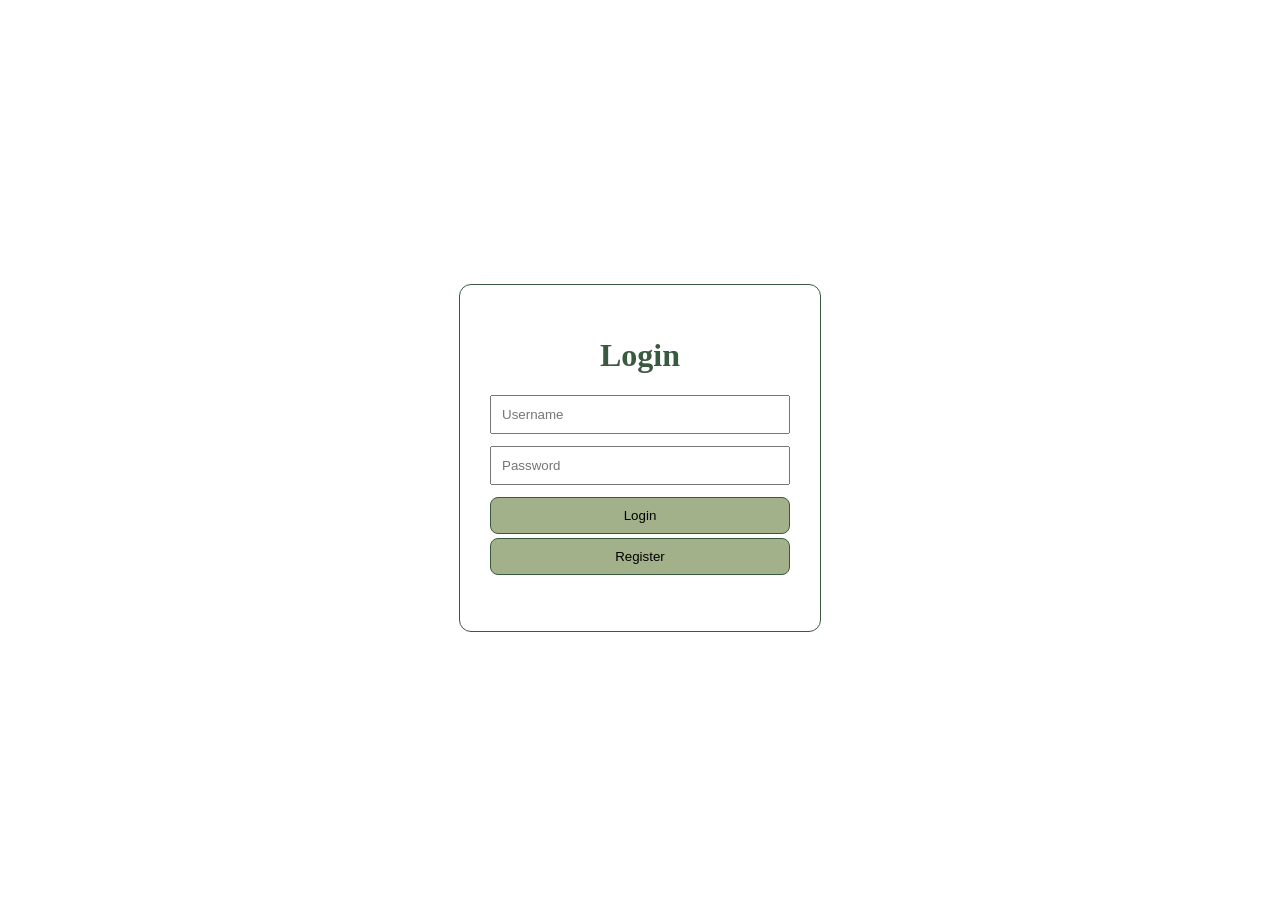
<file: template/login.html>
<!DOCTYPE html>
<html lang="en">
<head>
    <title>Login</title>
    <meta charset="UTF-8">
    <style>
        body {
            display: flex;
            align-items: center;
            justify-content: center;
            height: 100vh;
            flex-direction: column;
            }
        div{
            padding: 30px;
            border: 1px solid #3a5a40;
            border-radius: 12px;
            width: 300px;
        }
        h1 {
            text-align: center;
            color: #3a5a40;
        }
        input {
            width: 100%;
            padding: 10px;
            margin-bottom: 12px;
            box-sizing: border-box;
        }
        button {
            width: 100%;
            padding: 10px;
            margin: 0 0 4px 0;
            background: #a3b18a;
            border: 1px solid #3a5a40;
            border-radius: 8px;
            cursor: pointer;
        }
    </style>
</head>
<body>
    <div>
        <h1>Login</h1>
        <form id="login_form">
            <input type="text" id="username" placeholder="Username" required>
            <input type="password" id="password" placeholder="Password" required>
            <button type="submit">Login</button>
            <button type="submit" onclick="window.location.href='/register'">Register</button>
        </form>
        <h1 id="login_message"></h1>
    </div>

<script>
    const login_form = document.getElementById("login_form");
    login_form.addEventListener("submit", async function(event) {
        event.preventDefault();
        const username = document.getElementById("username").value;
        const password = document.getElementById("password").value;
        const form_data = new URLSearchParams();
        form_data.append("username", username);
        form_data.append("password", password);
        try {
            const response = await fetch("/user/login", {
                method: "POST",
                headers: {
                    "Content-Type": "application/x-www-form-urlencoded"
                },
                body: form_data,
                credentials: "same-origin"
            });
            const data = await response.json();
            if (!response.ok) {
                document.getElementById("login_message").textContent =
                    data.detail;
                return;
            }
            sessionStorage.setItem("access_token", data.access_token);
            document.getElementById("login_message").textContent ="login is successful. "
            window.location.href="/"
        }   
        catch(error) {
            console.log(error);
            document.getElementById("login_message").textContent =
                "Something went wrong";
        }
    });

</script>
</body>
</html>
</file>
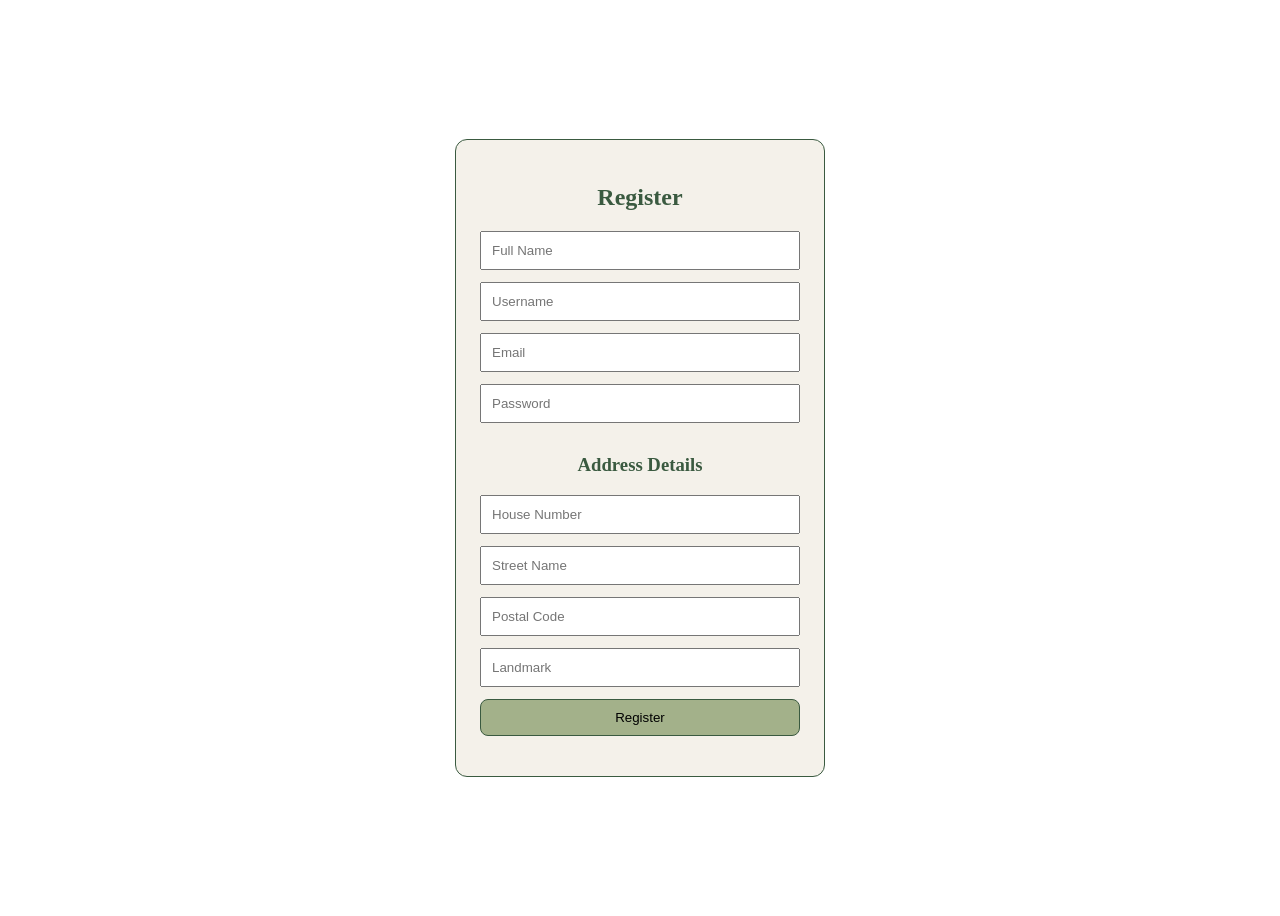
<file: template/register.html>
<!DOCTYPE html>
<html lang="en">
<head>
    <title>Register</title>
    <meta charset="UTF-8">
    <style>
    body {
        display: flex;
        justify-content: center;
        align-items: center;
        height: 100vh;
    }

    .register_container {
        background: #f4f1ea;
        padding: 24px;
        border: 1px solid #3a5a40;
        border-radius: 12px;
        width: 320px;
    }

    h2, h3 {
        color: #3a5a40;
        text-align: center;
    }

    input {
        width: 100%;
        padding: 10px;
        margin-bottom: 12px;
        box-sizing: border-box;
    }

    button {
        width: 100%;
        padding: 10px;
        background: #a3b18a;
        border: 1px solid #3a5a40;
        border-radius: 8px;
        cursor: pointer;
    }

    </style>
</head>
<body>
    <div class="register_container">
        <h2>Register</h2>
        <form id="register_form">
            <input type="text" id="full_name" placeholder="Full Name" required>
            <input type="text" id="username" placeholder="Username" required>
            <input type="email" id="email" placeholder="Email" required>
            <input type="password" id="password" placeholder="Password" required>
            <h3>Address Details</h3>
            <input type="text" id="house_no" placeholder="House Number" required>
            <input type="text" id="street_name" placeholder="Street Name" required>
            <input type="text" id="postal_code" placeholder="Postal Code" required>
            <input type="text" id="landmark" placeholder="Landmark">
            <button type="submit">Register</button>
        </form>
        <p id="register_message"></p>
    </div>

</body>
<script>
    const form = document.getElementById("register_form");
    form.addEventListener("submit", async (e) => {
        e.preventDefault();
        const data = {
            full_name: document.getElementById("full_name").value,
            username: document.getElementById("username").value,
            email: document.getElementById("email").value,
            password: document.getElementById("password").value,

            address: {
                house_no: document.getElementById("house_no").value,
                street_name: document.getElementById("street_name").value,
                postal_code: document.getElementById("postal_code").value,
                Landmark: document.getElementById("landmark").value
            }
        };

        const response = await fetch("/user", {
            method: "POST",
            headers: {
                "Content-Type": "application/json"
            },
            body: JSON.stringify(data)
        });
        const result = await response.json();
        if (result.message){
            document.getElementById("register_message").textContent = result.message;
        }
        else{
            document.getElementById("register_message").textContent =result.detail;

        }
    });
</script>
</html>
</file>
